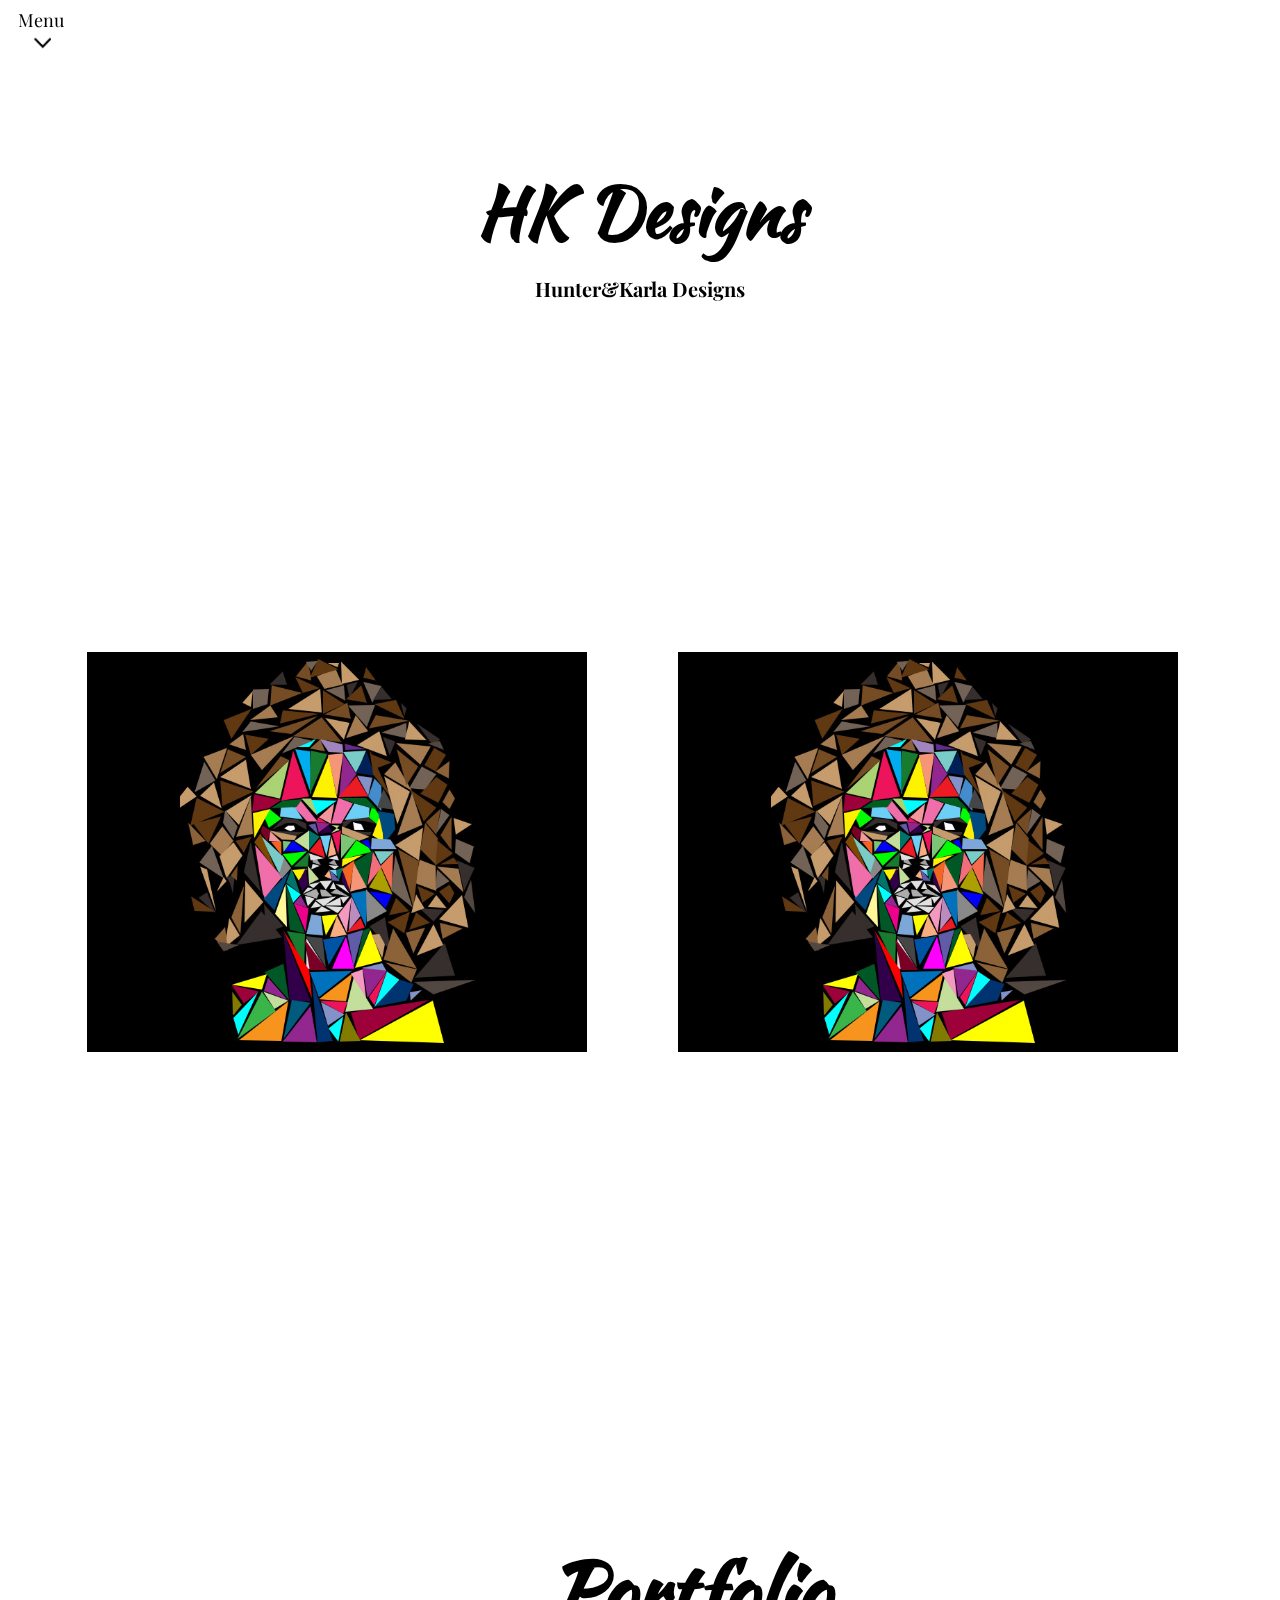
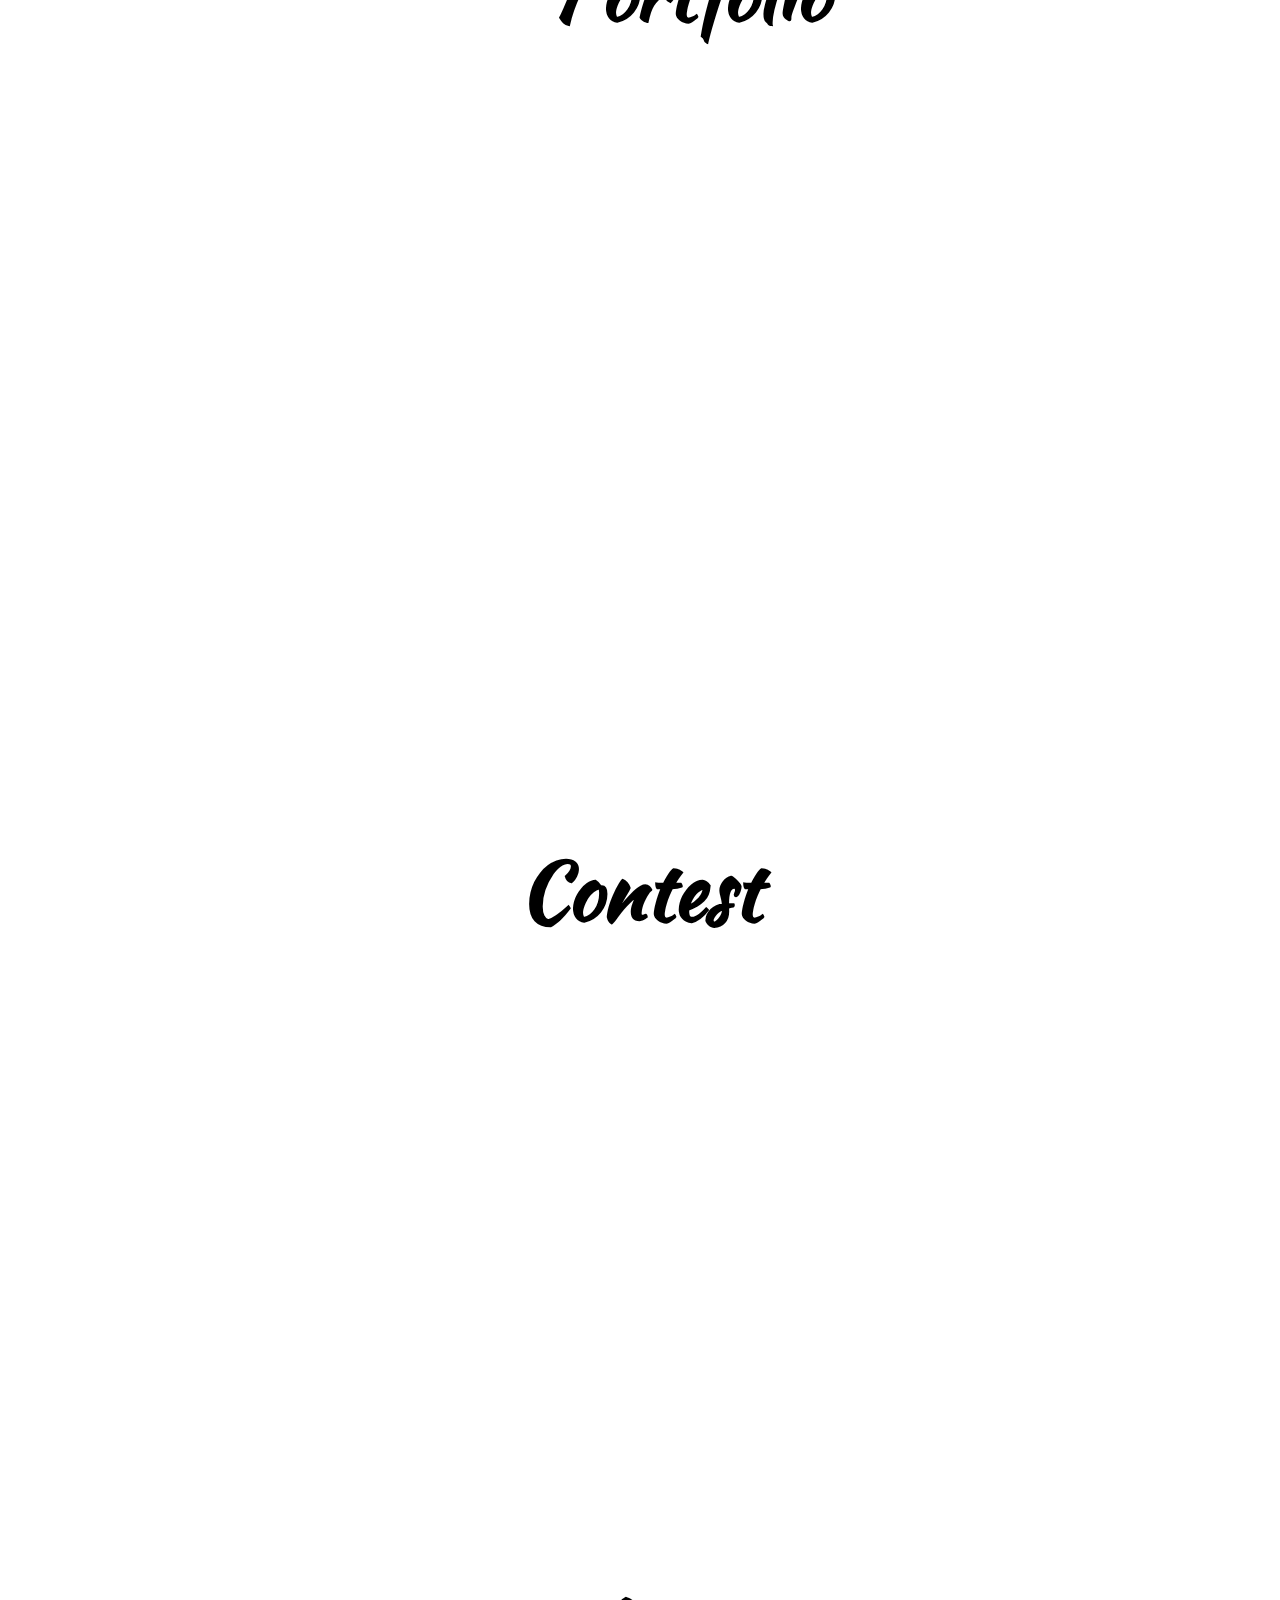
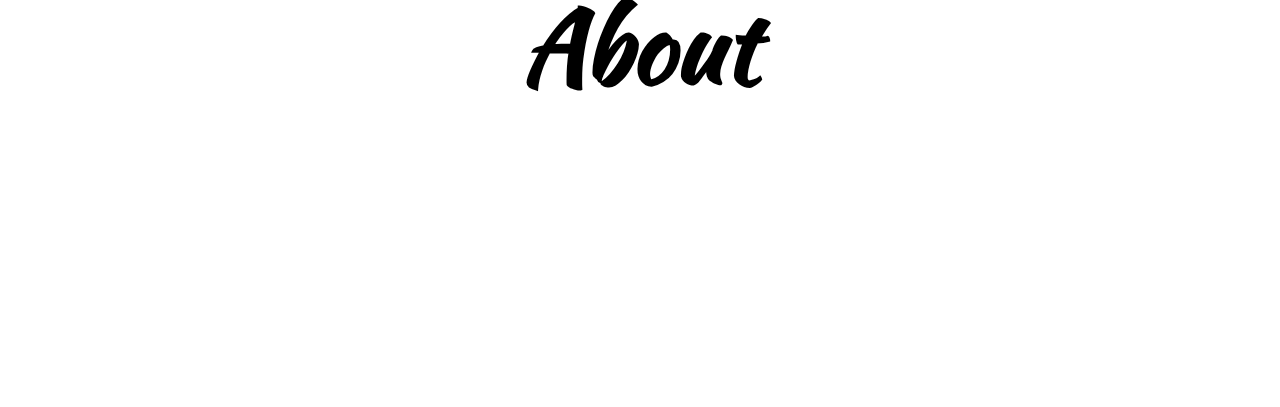
<file: index.html>
<html>
<head>
    <link rel="stylesheet" type="text/css" href="css/index.css">
    <link href="css/navbar.css" type="text/css" rel="stylesheet" />
    <link href='http://fonts.googleapis.com/css?family=Playfair+Display:400,700italic' rel='stylesheet' type='text/css'>
<link href='http://fonts.googleapis.com/css?family=Kaushan+Script' rel='stylesheet' type='text/css'>
</head>
<body>
  <div id="navbar">
      <div id="nav_wrapper"></div>
      <ul>
        <li><a href="index.html">Menu<div class="arrow"></div></a>
        <ul>
          <li><a href="prices.html">Prices</a></li>
          <li><a href="contact.html">Contact</a></li>
          <li><a href="comments.html">Comments</a></li>
        </ul>
        </li>
      </ul>
    </div>
<div class="h"></div>
<div class="k"></div>
<h1 class="logo"> HK Designs </h1>
<h1 class="mean"> Hunter&Karla Designs</h1>
<div class="two">
    <img class="second" src="img/triangle.jpg"></img>
    <img class="third" src="img/triangle.jpg"></img>
    <div class="fourth">
      <h1><a class="portfolio" href=portfolio.html> Portfolio<a/> </h1>
    </div>
    <div class="fifth">
      <h1><a class="contest" href=contest.html> Contest</a></h1>
    </div>
    <div class="six">
      <h1><a class="about" href=about.html> About</a></h1>
    </div>
</div>
</body>
</html>
</file>
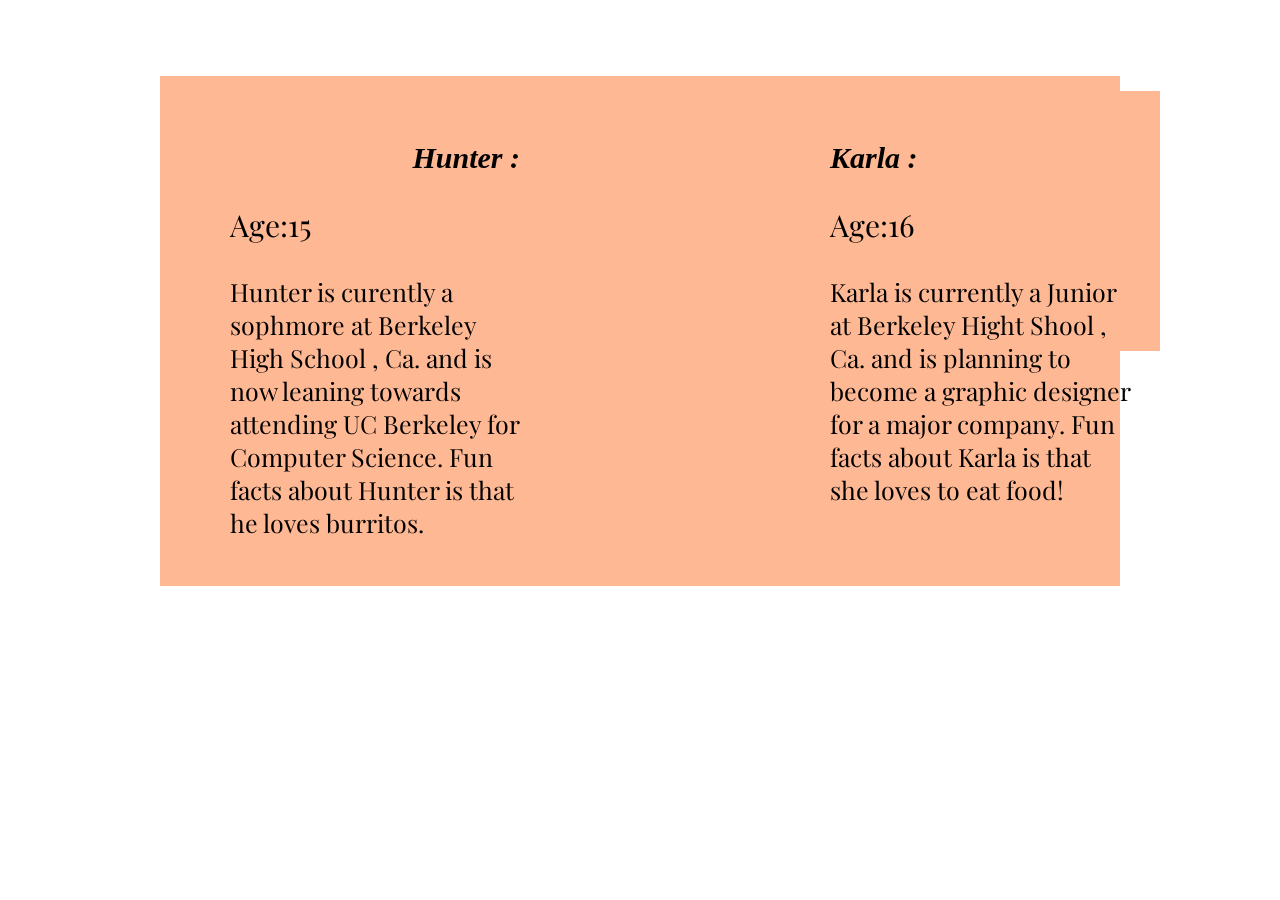
<file: about.html>
<html>
<head>
  <link href='http://fonts.googleapis.com/css?family=Playfair+Display:400,700italic' rel='stylesheet' type='text/css'>
  <link href='http://fonts.googleapis.com/css?family=Kaushan+Script' rel='stylesheet' type='text/css'>
  <link rel="stylesheet" type="text/css" href="css/about.css">
</head>
<body>
  <div class="overall">
    <div class="box">
      <h1 class="name"> Hunter : </h1>
          <p class="age"> Age:15</p>
          <p class="des"> Hunter is curently a sophmore at Berkeley High School , Ca.
            and is now leaning towards attending UC Berkeley for Computer Science.
            Fun facts about Hunter is that he loves burritos.
          </p>
       <div class="box2">
        <h1 class="name2"> Karla : </h1>
        <p class="age2"> Age:16</p>
        <p class="des2"> Karla is currently a Junior at Berkeley Hight Shool , Ca.
        and is planning to become a graphic designer for a major company. Fun facts
        about Karla is that she loves to eat food!
        </p>
      </div>
   </div>
 </div>
</html>
</file>
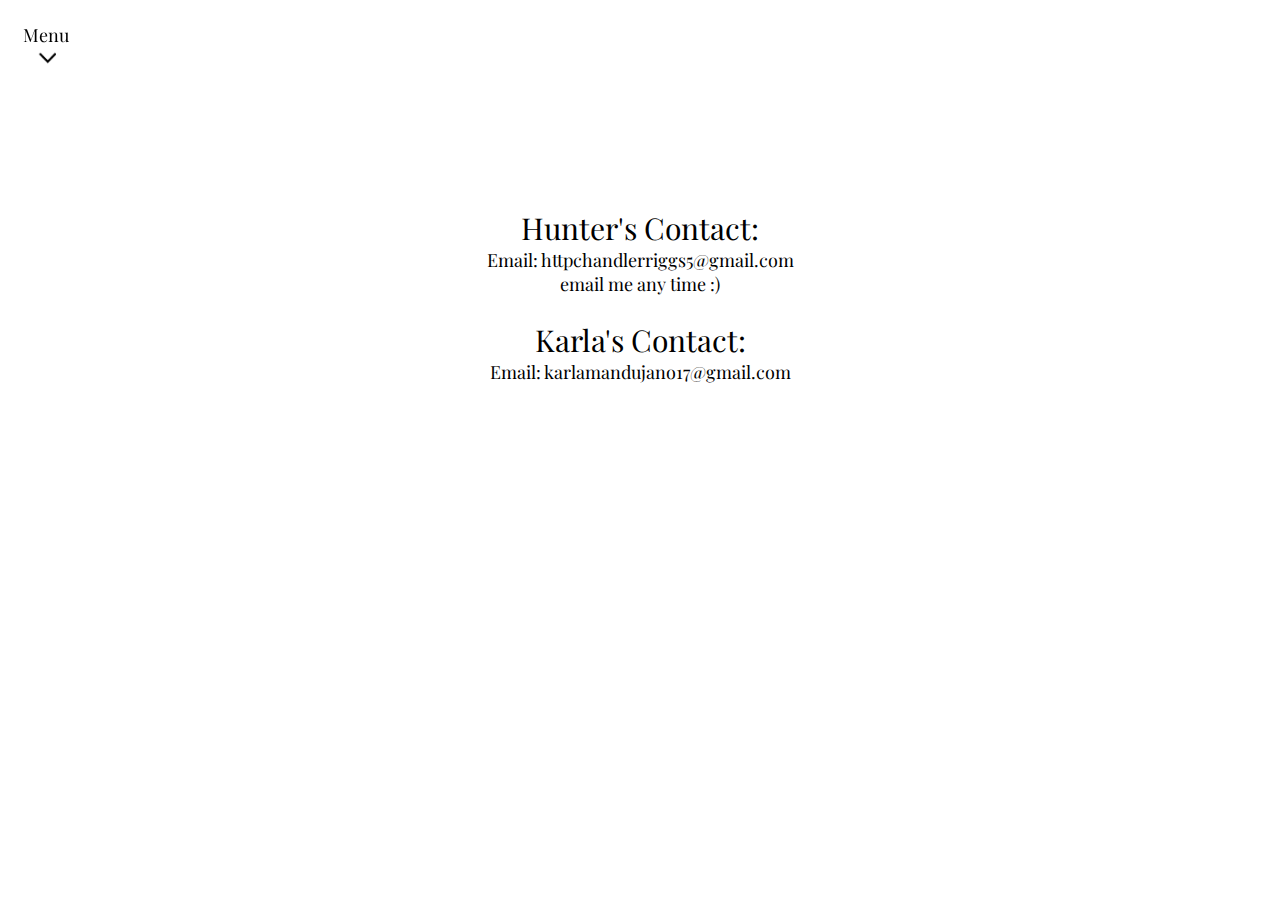
<file: contact.html>
<html>
  <head>
    <link href="css/contact.css" type="text/css" rel="stylesheet" />
    <link href='http://fonts.googleapis.com/css?family=Playfair+Display:400,700italic' rel='stylesheet' type='text/css'>
  </head>
<body>
  <div id="navbar">
      <div id="nav_wrapper"></div>
          <ul>
            <li><a href="index.html">Menu<div class="arrow"></div></a>
          <ul>
          <li><a href="prices.html">Prices</a></li>
          <li><a href="contact.html">Contact</a></li>
          <li><a href="comments.html">Comments</a></li>
        </ul>
        </li>
      </ul>
    </div>
      <div class="omgbottom">
        <p class="hc">Hunter's Contact:</p>
        <p>Email: httpchandlerriggs5@gmail.com</p>
        <p>email me any time :)</p>
      </div>
      <br>
       <p class="kc">Karla's Contact:</p>
       <p>Email: karlamandujano17@gmail.com</p>
</body>
</html>
</file>
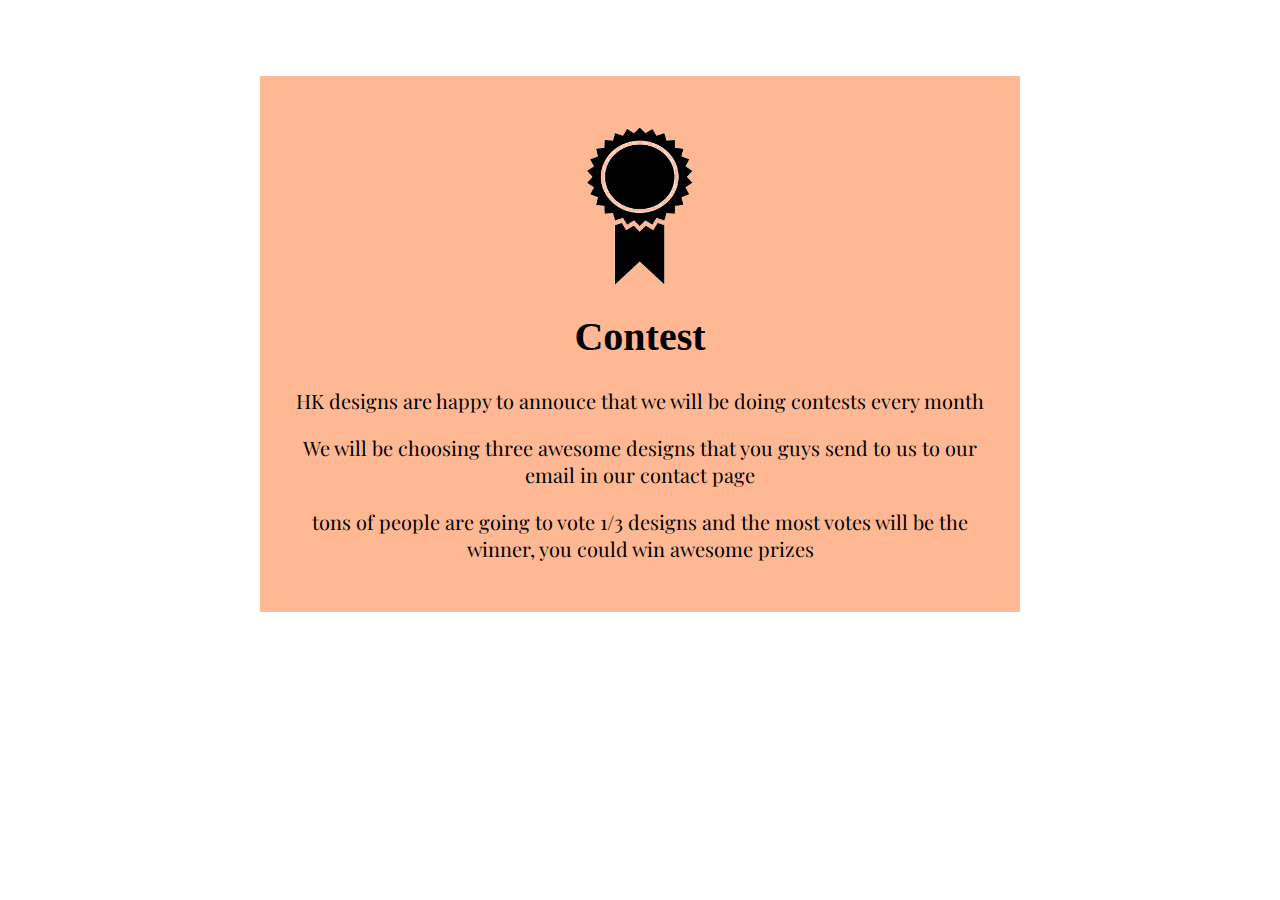
<file: contest.html>
<html>
 <head>
   <link href='http://fonts.googleapis.com/css?family=Playfair+Display:400,700italic' rel='stylesheet' type='text/css'>
   <link href="css/contest.css" type="text/css" rel="stylesheet" />
 </head>
 <body>
 <div class="contestsbigbox">
   <div class="pc">
   </div>
   <h1> Contest </h1>
   <p>HK designs are happy to annouce that we will be doing contests every month</p>
   <p>We will be choosing three awesome designs that you guys send to us to our email in our contact page</p>
   <p>tons of people are going to vote 1/3 designs and the most votes will be the winner, you could win awesome prizes</p>
 </div>
 </body>
</html>
</file>
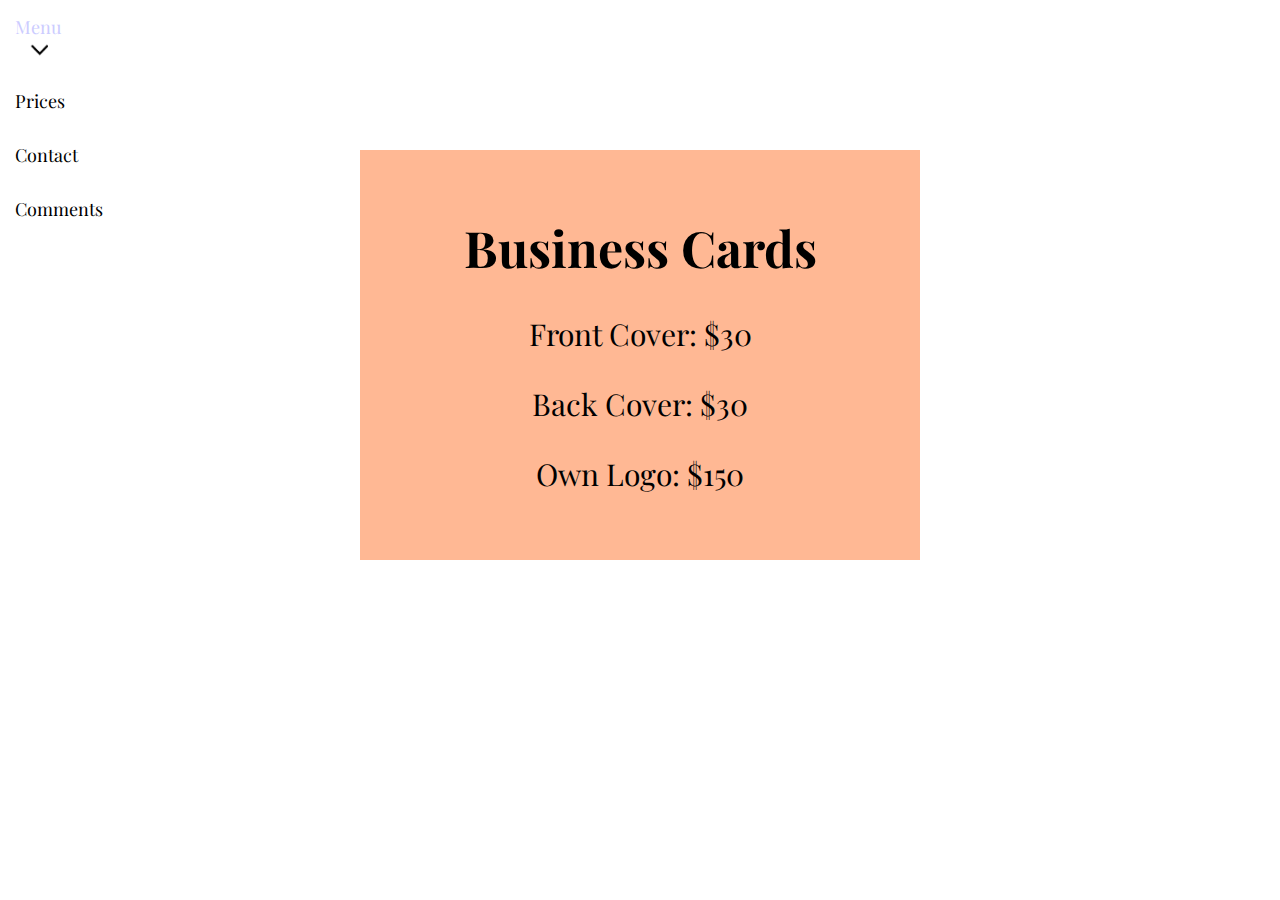
<file: prices.html>
<html>
  <head>
    <link href='http://fonts.googleapis.com/css?family=Kaushan+Script' rel='stylesheet' type='text/css'>
    <link href="css/prices.css" type="text/css" rel="stylesheet" />
    <link href='http://fonts.googleapis.com/css?family=Playfair+Display:400,700italic' rel='stylesheet' type='text/css'>
  </head>
<body>
  <div id="navbar">
      <div id="nav_wrapper"></div>
      <ul>
        <li><a href="index.html">Menu<div class="arrow"></div></a>
        <ul>
          <li><a href="prices.html">Prices</a></li>
          <li><a href="contact.html">Contact</a></li>
          <li><a href="comments.html">Comments</a></li>
        </ul>
        </li>
      </ul>
    </div>
     <div class="box">
        <h1 class="buiss"> Business Cards </h1>
        <p> Front Cover: $30</p>
        <p> Back Cover: $30</p>
        <p>Own Logo: $150 </p>
     </div>
</body>
</html>
</file>
<file: css/index.css>
body{
  margin: 0px;
}
.h{
  background-image: url("https://download.unsplash.com/uploads/14115120538776712c565/a699942a");
  height:547px;
  width:50%;
  background-size: cover;
  position: fixed;
  top:0;
  z-index: -1;
  right:50%;
  opacity:0.85;

}
.k{
  background-image: url("https://download.unsplash.com/34/kVEPcWcfSA2tgOpRz9Za__DSC0765.jpg");
  height:547px;
  width:50%;
  background-size: cover;
  position: fixed;
  top: 0;
  z-index: -1;
  left: 50%;
  opacity: 0.85;
}
.second{
  top:600px;
  left:10px;
  height:400px;
}
.third{
  top:600px;
  right:100px;
  height:400px;
}
.logo{
  font-size: 70px;
  color: black;
  text-align: center;
  margin-top: 100px;
  font-family: 'Kaushan Script', cursive;
    text-shadow: 2px 2px 5px white;
    margin-bottom: 0;
}
.mean{
  font-size: 20px;
  text-align: center;
  color: black;

}
.fourth{
  background-image: url("https://download.unsplash.com/photo-1428223501723-d821c5d00ca3");
  background-size: cover;
  width:100%;
  height:500px;
  top:1000px;
  left:0px;
  margin-top:50px;
  text-align: center;
  padding-top: 400px;
  padding-left: 50px;
}
.portfolio{
  font-size: 80px;
font-family: 'Kaushan Script', cursive;
  color:black;
  text-decoration:none;
    text-shadow: 2px 2px 5px white;
}
.fifth{
  background-image: url("https://download.unsplash.com/36/fVSwTG05QIaE9FN7tLQ5_IMG_1122.jpg");
  background-size:cover;
  height: 500px;
  top:1590px;
  width:100%;
  left:0px;
  text-align: center;
  padding-top: 400px;
}
.contest{
  font-size: 80px;
font-family: 'Kaushan Script', cursive;
  color:black;
  text-decoration:none;
    text-shadow: 2px 2px 5px white;
}
.two{
  background-color: white;
  margin-top: 300px;
  padding-top: 50px;

}
.six{
  background-image: url("https://download.unsplash.com/uploads/14127101912749510b8ed/82743738");
  background-size: cover;
  height:500px;
  font-size: 50px;
font-family: 'Kaushan Script', cursive;
  text-align: center;
  padding-top: 200px;
}
.about{
  text-decoration: none;
  color:black;
    text-shadow: 2px 2px 5px white;
}
#navbar{
  padding-left: 10px;
}
</file>
<file: css/navbar.css>
body{
  margin 0;
  overflow-y: scroll;
  font-family: 'Playfair Display', serif;
  font-size: 18px;
}
#nav_wrapper{
  width: 960px;
  marign: 0 auto;
  text-align: right;
  position: fixed;
  top:0;
}
  #navbar ul{
  list-style-type: none;
  padding: 0;
  margin: 0;
}
#navbar ul li{
  display: inline-block;
}
#navbar ul li a, visited{
  color: black;
  display: block;
  padding: 8px;
  text-decoration: none;
}
#navbar ul li a:hover{
color: rgb(204, 204, 255);
text-decoration: none;
}
#navbar ul li:hover ul{
  display: block;
}
#navbar ul ul{
  display: none;
  position: absolute;
}
#navbar ul ul li{
  display:block;
}
.arrow {
  background-image: url("../img/arrowdown.png");
  width: 20px;
  height: 20px;
  background-size: cover;
  margin: 0 auto;
}
</file>
<file: css/about.css>
body{
  background-image: url("https://download.unsplash.com/3/www.madebyvadim.com.jpg");
  background-size: cover;
}
.name{
  font-size: 30px;
  font-style: italic;
  padding-left: 10px;
  text-align:right;
}
h1{
  font-size: 30px;
  font-style: italic;
}
.age{
  font-size:30px;
  font-family: 'Playfair Display', serif;
  padding-left: 10px;
}
.des{
  font-size: 25px;
  font-family: 'Playfair Display', serif;
  color: black;
  padding-left: 10px;

}
.name2{
  font-size: 30px;
  font-style: italic;
}
.age2{
  font-size: 30px;
  font-family: 'Playfair Display', serif;
}
.des2{
  font-size:25px;
  font-family: 'Playfair Display', serif;
  text-align: left;
}
.box{
  height:300px;
  width:300px;
  background-color: #FFB894;
  position: fixed;
  top:15px;
  margin: 76px auto;
  padding: 30px;
}
.box2{
  height:200px;
  width:300px;
  position: fixed;
  left:800px;
  background-color: #FFB894;
  top:15px;
  margin: 76px auto;
  padding: 30px;
}
.overall{
    background-color: #FFB894;
    width:900px;
    height:450px;
    margin: 76px auto;
    padding: 30px;
}
</file>
<file: css/contact.css>
body{
  background-image: url("https://download.unsplash.com/13/unsplash_523ae1f5502d6_1.JPG");
  background-size: cover;
  padding: 0;
  margin 0;
  overflow-y: scroll;
  font-family: 'Playfair Display', serif;
  font-size: 18px;
}
p{
  text-align: center;
  margin:auto;
}
.omgbottom{
  padding-top: 200px;
}
.hc{
  font-size: 30px;
}
.kc{
  font-size: 30px;
}
#nav_wrapper{
  width: 960px;
  marign: 0 auto;
  text-align: right;
}
  #navbar ul{
  list-style-type: none;
  padding: 0;
  margin: 0;
  position: fixed;
}
#navbar ul li{
  display: inline-block;
}
#navbar ul li a, visited{
  color: black;
  display: block;
  padding: 15px;
  text-decoration: none;
}
#navbar ul li a:hover{
color: rgb(204, 204, 255);
text-decoration: none;
}
#navbar ul li:hover ul{
  display: block;
}
#navbar ul ul{
  display: none;
  position: absolute;
}
#navbar ul ul li{
  display:block;
}
.arrow {
  background-image: url("../img/arrowdown.png");
  width: 20px;
  height: 20px;
  background-size: cover;
  margin: 0 auto;
}
</file>
<file: css/contest.css>
body{
 background-image: url("https://download.unsplash.com/5/unsplash-kitsune-3.jpg");
 background-size: cover;
 text-align: center;
 font-size: 20px;
}
.contestsbigbox{
 background-color: #FFB894 ;
 width: 700px;
 margin: 76px auto;
 padding: 30px;
}
.pc{
  background-image: url("../img/awardicon.png");
  background-size: 200px 160px;
  background-repeat: no-repeat;
  width: 200px;
  height: 160px;
  margin: 20px auto;
}
p{
  font-family: 'Playfair Display', serif;
}
</file>
<file: css/prices.css>
body{
  background-image: url("https://download.unsplash.com/reserve/D8ijGd3CSGq4BxJ9EzTf_13976945916_fa0ce84ee3_o.jpg");
  background-size: cover;
  padding: 0;
  margin: 0;
  /*overflow-y: scroll;*/
  font-family: 'Playfair Display', serif;
  font-size: 18px;
}
#nav_wrapper{
  width: 960px;
  marign: 0 auto;
  text-align: right;
}
  #navbar ul{
  list-style-type: none;
  padding: 0;
  margin: 0;
}
#navbar ul li{
  display: inline-block;
}
#navbar ul li a, visited{
  color: black;
  display: block;
  padding: 15px;
  text-decoration: none;
}
#navbar ul li a:hover{
color: rgb(204, 204, 255);
text-decoration: none;
}
#navbar ul li:hover ul{
  display: block;
}
#navbar ul ul{
  display: none;
  position: absolute;
}
#navbar ul ul li{
  display:block;
}
.arrow {
  background-image: url("../img/arrowdown.png");
  width: 20px;
  height: 20px;
  background-size: cover;
  margin: 0 auto;
}
.box{
  height:350px;
  width:500px;
  background-color: #FFB894;
  margin: auto;
  font-size: 20px;
  margin: 76px auto;
  padding: 30px;

}
p{
  text-align: center;
  font-size: 30px;
}
.buiss{
  font-size: 50px;
  text-align:center;
}
</file>
